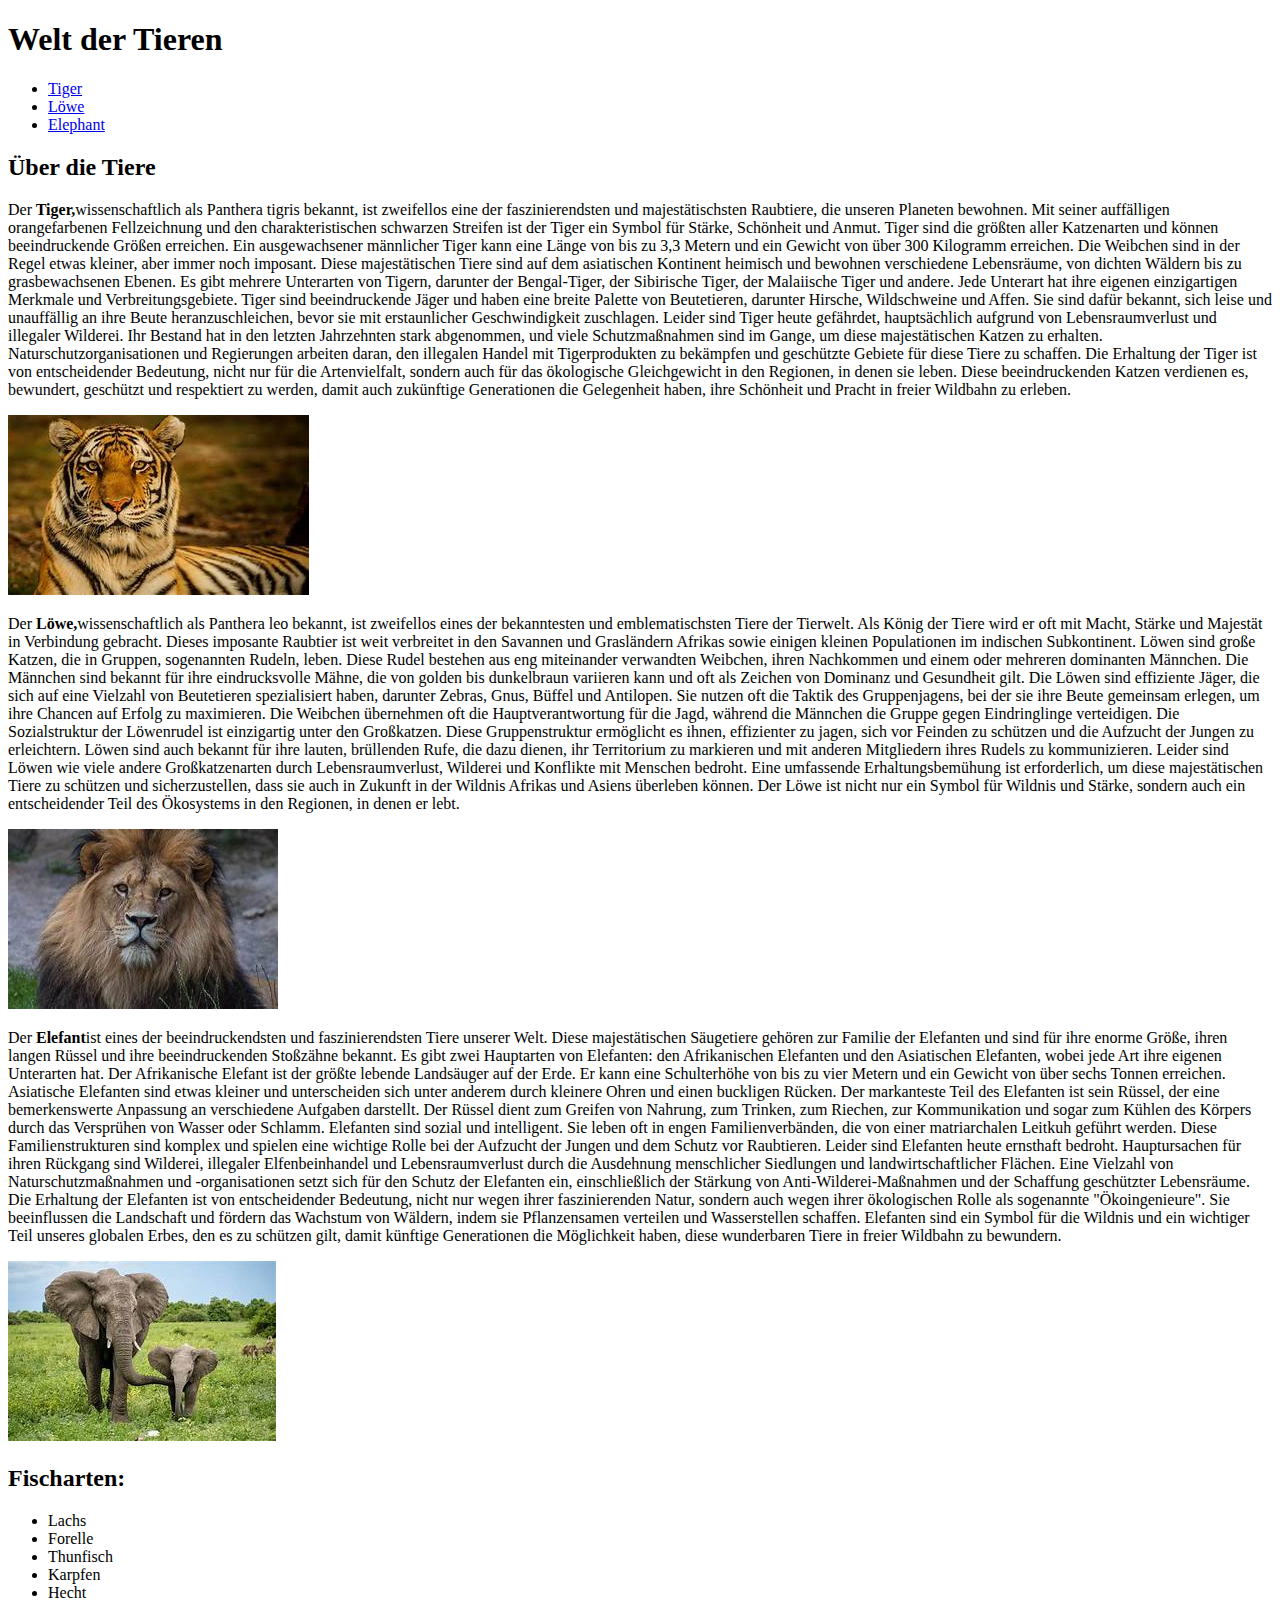
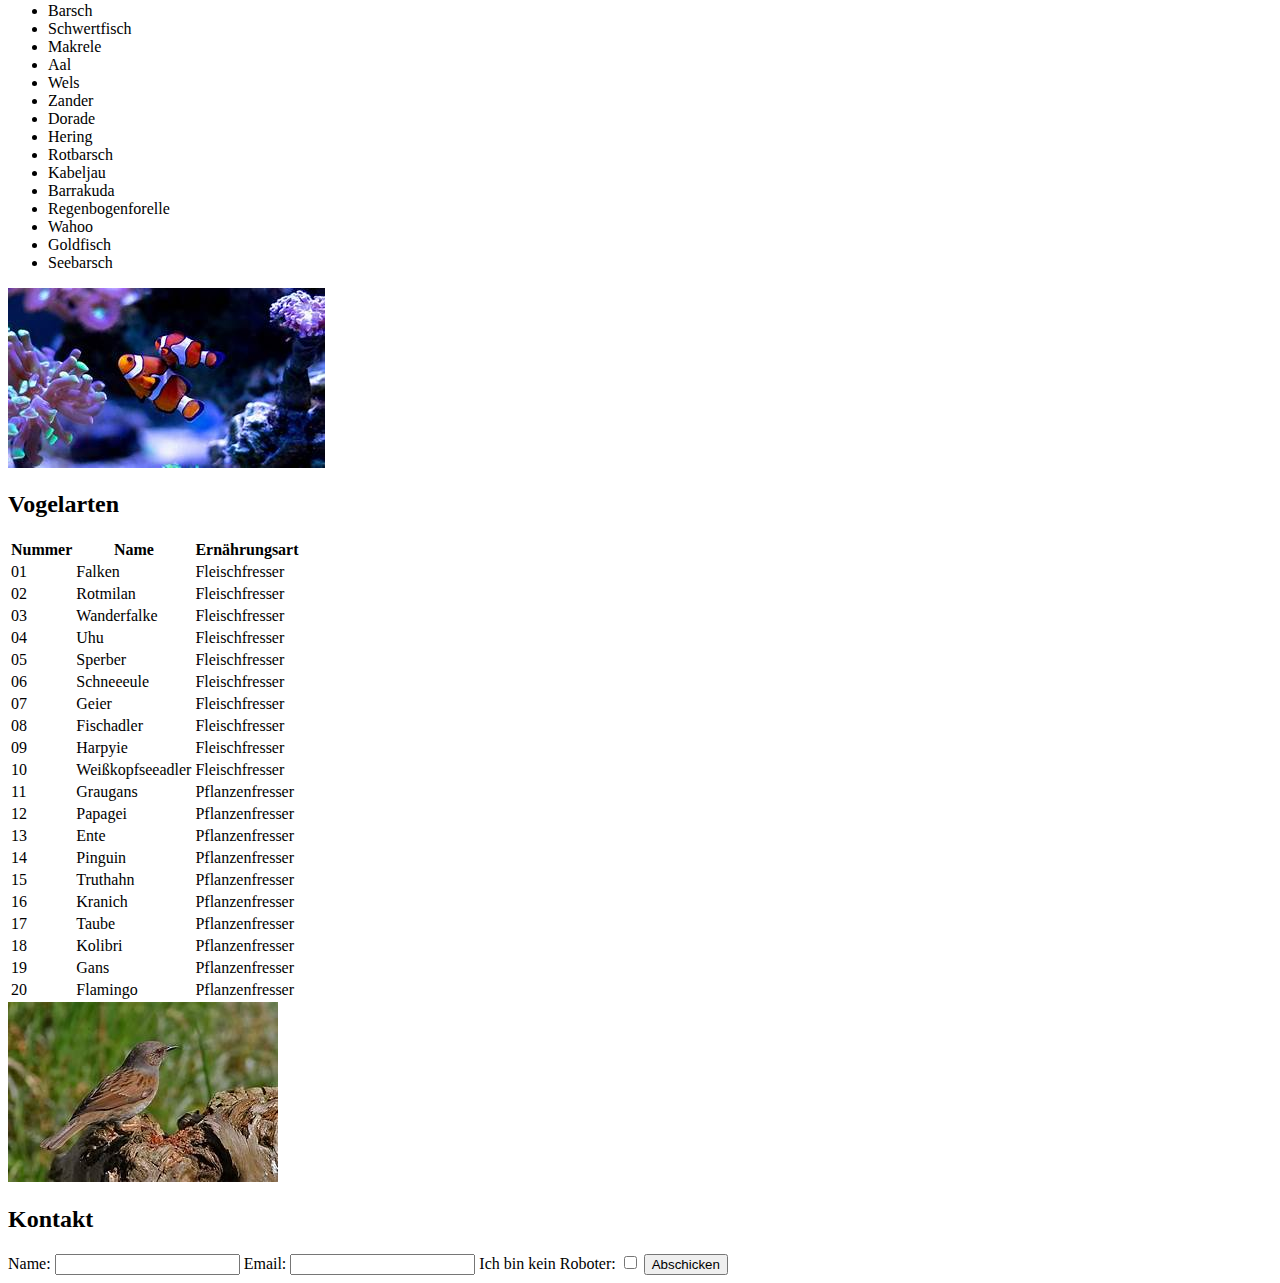
<file: https---github.com-Akule47-sj23-24-34aaif-wmc1/index.html>
<!DOCTYPE html>
<html lang="en">
<head>
    <meta charset="UTF-8">
    <meta name="viewport" content="width=device-width, initial-scale=1.0">
    <title>Sportverein</title>
</head>
<body>
    <header>
        <h1>Welt der Tieren</h1>
    </header>

    <nav>
        <ul>
            <li><a href="#tiger">Tiger</a></li>
            <li><a href="#löwe">Löwe</a></li>
            <li><a href="#elepthant">Elephant</a></li>
        </ul>
    </nav>

    <section id="verein">
        <h2>Über die Tiere</h2>

        <p>Der<strong> Tiger,</strong>wissenschaftlich als Panthera tigris bekannt, ist zweifellos eine der faszinierendsten und majestätischsten Raubtiere, die unseren Planeten bewohnen. Mit seiner auffälligen orangefarbenen Fellzeichnung und den charakteristischen schwarzen Streifen ist der Tiger ein Symbol für Stärke, Schönheit und Anmut.

            Tiger sind die größten aller Katzenarten und können beeindruckende Größen erreichen. Ein ausgewachsener männlicher Tiger kann eine Länge von bis zu 3,3 Metern und ein Gewicht von über 300 Kilogramm erreichen. Die Weibchen sind in der Regel etwas kleiner, aber immer noch imposant.
            
            Diese majestätischen Tiere sind auf dem asiatischen Kontinent heimisch und bewohnen verschiedene Lebensräume, von dichten Wäldern bis zu grasbewachsenen Ebenen. Es gibt mehrere Unterarten von Tigern, darunter der Bengal-Tiger, der Sibirische Tiger, der Malaiische Tiger und andere. Jede Unterart hat ihre eigenen einzigartigen Merkmale und Verbreitungsgebiete.
            
            Tiger sind beeindruckende Jäger und haben eine breite Palette von Beutetieren, darunter Hirsche, Wildschweine und Affen. Sie sind dafür bekannt, sich leise und unauffällig an ihre Beute heranzuschleichen, bevor sie mit erstaunlicher Geschwindigkeit zuschlagen.
            
            Leider sind Tiger heute gefährdet, hauptsächlich aufgrund von Lebensraumverlust und illegaler Wilderei. Ihr Bestand hat in den letzten Jahrzehnten stark abgenommen, und viele Schutzmaßnahmen sind im Gange, um diese majestätischen Katzen zu erhalten. Naturschutzorganisationen und Regierungen arbeiten daran, den illegalen Handel mit Tigerprodukten zu bekämpfen und geschützte Gebiete für diese Tiere zu schaffen.
            
            Die Erhaltung der Tiger ist von entscheidender Bedeutung, nicht nur für die Artenvielfalt, sondern auch für das ökologische Gleichgewicht in den Regionen, in denen sie leben. Diese beeindruckenden Katzen verdienen es, bewundert, geschützt und respektiert zu werden, damit auch zukünftige Generationen die Gelegenheit haben, ihre Schönheit und Pracht in freier Wildbahn zu erleben.</p>
        <img src="th.jpeg">

        <p>Der<strong> Löwe,</strong>wissenschaftlich als Panthera leo bekannt, ist zweifellos eines der bekanntesten und emblematischsten Tiere der Tierwelt. Als König der Tiere wird er oft mit Macht, Stärke und Majestät in Verbindung gebracht. Dieses imposante Raubtier ist weit verbreitet in den Savannen und Grasländern Afrikas sowie einigen kleinen Populationen im indischen Subkontinent.

            Löwen sind große Katzen, die in Gruppen, sogenannten Rudeln, leben. Diese Rudel bestehen aus eng miteinander verwandten Weibchen, ihren Nachkommen und einem oder mehreren dominanten Männchen. Die Männchen sind bekannt für ihre eindrucksvolle Mähne, die von golden bis dunkelbraun variieren kann und oft als Zeichen von Dominanz und Gesundheit gilt.
            
            Die Löwen sind effiziente Jäger, die sich auf eine Vielzahl von Beutetieren spezialisiert haben, darunter Zebras, Gnus, Büffel und Antilopen. Sie nutzen oft die Taktik des Gruppenjagens, bei der sie ihre Beute gemeinsam erlegen, um ihre Chancen auf Erfolg zu maximieren. Die Weibchen übernehmen oft die Hauptverantwortung für die Jagd, während die Männchen die Gruppe gegen Eindringlinge verteidigen.
            
            Die Sozialstruktur der Löwenrudel ist einzigartig unter den Großkatzen. Diese Gruppenstruktur ermöglicht es ihnen, effizienter zu jagen, sich vor Feinden zu schützen und die Aufzucht der Jungen zu erleichtern. Löwen sind auch bekannt für ihre lauten, brüllenden Rufe, die dazu dienen, ihr Territorium zu markieren und mit anderen Mitgliedern ihres Rudels zu kommunizieren.
            
            Leider sind Löwen wie viele andere Großkatzenarten durch Lebensraumverlust, Wilderei und Konflikte mit Menschen bedroht. Eine umfassende Erhaltungsbemühung ist erforderlich, um diese majestätischen Tiere zu schützen und sicherzustellen, dass sie auch in Zukunft in der Wildnis Afrikas und Asiens überleben können. Der Löwe ist nicht nur ein Symbol für Wildnis und Stärke, sondern auch ein entscheidender Teil des Ökosystems in den Regionen, in denen er lebt.</p>
            <img src="th (2).jpeg">

            <p>Der<strong> Elefant</strong>ist eines der beeindruckendsten und faszinierendsten Tiere unserer Welt. Diese majestätischen Säugetiere gehören zur Familie der Elefanten und sind für ihre enorme Größe, ihren langen Rüssel und ihre beeindruckenden Stoßzähne bekannt. Es gibt zwei Hauptarten von Elefanten: den Afrikanischen Elefanten und den Asiatischen Elefanten, wobei jede Art ihre eigenen Unterarten hat.

                Der Afrikanische Elefant ist der größte lebende Landsäuger auf der Erde. Er kann eine Schulterhöhe von bis zu vier Metern und ein Gewicht von über sechs Tonnen erreichen. Asiatische Elefanten sind etwas kleiner und unterscheiden sich unter anderem durch kleinere Ohren und einen buckligen Rücken.
                
                Der markanteste Teil des Elefanten ist sein Rüssel, der eine bemerkenswerte Anpassung an verschiedene Aufgaben darstellt. Der Rüssel dient zum Greifen von Nahrung, zum Trinken, zum Riechen, zur Kommunikation und sogar zum Kühlen des Körpers durch das Versprühen von Wasser oder Schlamm.
                
                Elefanten sind sozial und intelligent. Sie leben oft in engen Familienverbänden, die von einer matriarchalen Leitkuh geführt werden. Diese Familienstrukturen sind komplex und spielen eine wichtige Rolle bei der Aufzucht der Jungen und dem Schutz vor Raubtieren.
                
                Leider sind Elefanten heute ernsthaft bedroht. Hauptursachen für ihren Rückgang sind Wilderei, illegaler Elfenbeinhandel und Lebensraumverlust durch die Ausdehnung menschlicher Siedlungen und landwirtschaftlicher Flächen. Eine Vielzahl von Naturschutzmaßnahmen und -organisationen setzt sich für den Schutz der Elefanten ein, einschließlich der Stärkung von Anti-Wilderei-Maßnahmen und der Schaffung geschützter Lebensräume.
                
                Die Erhaltung der Elefanten ist von entscheidender Bedeutung, nicht nur wegen ihrer faszinierenden Natur, sondern auch wegen ihrer ökologischen Rolle als sogenannte "Ökoingenieure". Sie beeinflussen die Landschaft und fördern das Wachstum von Wäldern, indem sie Pflanzensamen verteilen und Wasserstellen schaffen. Elefanten sind ein Symbol für die Wildnis und ein wichtiger Teil unseres globalen Erbes, den es zu schützen gilt, damit künftige Generationen die Möglichkeit haben, diese wunderbaren Tiere in freier Wildbahn zu bewundern.</p>
                <img src="th (3).jpeg">
    </section>

    <section id="sektionen">
        <h2>Fischarten:</h2>

            <ul>
                <li>Lachs</li>
                <li>Forelle</li>
                <li>Thunfisch</li>
                <li>Karpfen</li>
                <li>Hecht</li>
                <li>Barsch</li>
                <li>Schwertfisch</li>
                <li>Makrele</li>
                <li>Aal</li>
                <li>Wels</li>
                <li>Zander</li>
                <li>Dorade</li>
                <li>Hering</li>
                <li>Rotbarsch</li>
                <li>Kabeljau</li>
                <li>Barrakuda</li>
                <li>Regenbogenforelle</li>
                <li>Wahoo</li>
                <li>Goldfisch</li>
                <li>Seebarsch</li>
            </ul>

            <img src="th (5).jpeg">

    </section>

    
        <h2>Vogelarten</h2>
        <table>
            <thead>
                <tr>
                    <th>Nummer</th>
                    <th>Name</th>
                    <th>Ernährungsart</th>
                </tr>
            </thead>
            <tbody>
                <tr>
                    <td>01</td>
                    <td>Falken </td>
                    <td>Fleischfresser</td>
                </tr>
                <tr>
                    <td>02</td>
                    <td>Rotmilan </td>
                    <td>Fleischfresser</td>
                </tr>
                <tr>
                    <td>03</td>
                    <td>Wanderfalke </td>
                    <td>Fleischfresser</td>
                </tr>
                <tr>
                    <td>04</td>
                    <td>Uhu </td>
                    <td>Fleischfresser</td>
                </tr>
                <tr>
                    <td>05</td>
                    <td>Sperber </td>
                    <td>Fleischfresser</td>
                </tr>
                <tr>
                    <td>06</td>
                    <td>Schneeeule </td>
                    <td>Fleischfresser</td>
                </tr>
                <tr>
                    <td>07</td>
                    <td>Geier </td>
                    <td>Fleischfresser</td>
                </tr>
                <tr>
                    <td>08</td>
                    <td>Fischadler </td>
                    <td>Fleischfresser</td>
                </tr>
                <tr>
                    <td>09</td>
                    <td>Harpyie </td>
                    <td>Fleischfresser</td>
                </tr>
                <tr>
                    <td>10</td>
                    <td>Weißkopfseeadler</td>
                    <td>Fleischfresser</td>
                </tr>
                <tr>
                    <td>11</td>
                    <td>Graugans </td>
                    <td>Pflanzenfresser</td>
                </tr>
                <tr>
                    <td>12</td>
                    <td>Papagei </td>
                    <td>Pflanzenfresser</td>
                </tr>
                <tr>
                    <td>13</td>
                    <td>Ente </td>
                    <td>Pflanzenfresser</td>
                </tr>
                <tr>
                    <td>14</td>
                    <td>Pinguin </td>
                    <td>Pflanzenfresser</td>
                </tr>
                <tr>
                    <td>15</td>
                    <td>Truthahn </td>
                    <td>Pflanzenfresser</td>
                </tr>
                <tr>
                    <td>16</td>
                    <td>Kranich </td>
                    <td>Pflanzenfresser</td>
                </tr>
                <tr>
                    <td>17</td>
                    <td>Taube </td>
                    <td>Pflanzenfresser</td>
                </tr>
                <tr>
                    <td>18</td>
                    <td>Kolibri </td>
                    <td>Pflanzenfresser</td>
                </tr>
                <tr>
                    <td>19</td>
                    <td>Gans </td>
                    <td>Pflanzenfresser</td>
                </tr>
                <tr>
                    <td>20</td>
                    <td>Flamingo </td>
                    <td>Pflanzenfresser</td>
                </tr>
                </tbody>
            
        </table>

        <img src="th (4).jpeg">

    </section>

    <footer id="kontakt">
        <h2>Kontakt</h2>
        <form>
            Name: <input type="text">

            Email: <input type="text">

            Ich bin kein Roboter: <input type="checkbox">

            <button>Abschicken</button>

            <script>
                const btn = document.querySelector("button");
                
                btn.addEventListener('click', function() {
                    alert("Sie wurden in den Newsletter-Verteiler aufgenommen!");
                });
            </script>
        </form>
    </footer>
</body>
</html>
</file>
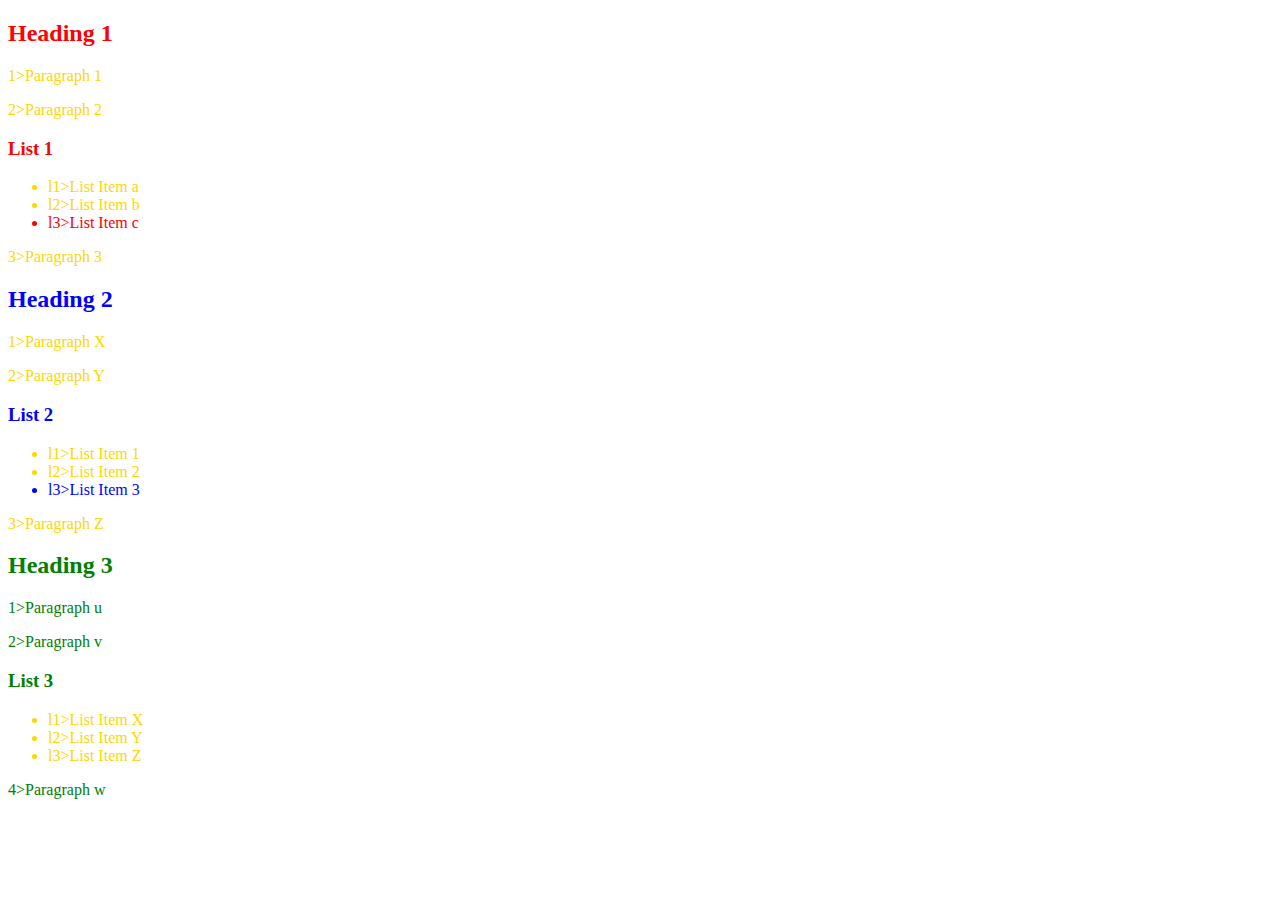
<file: https---github.com-Akule47-sj23-24-34aaif-wmc1/Sectoren.html>
<!DOCTYPE html>
<html lang="en">
<head>
    <meta charset="UTF-8">
    <meta name="viewport" content="width=device-width, initial-scale=1.0">
    <title>Document</title>
    <style>
        .red {
            color: red;
        }
        .blue {
            color: blue;
        }
        .green {
            color: green;
        }
        
        
        /* 
            In der jeweiligen Aufgabe ist gegeben, welche Elemente selektiert werden sollen.
            Im CSS ist dann jeweils nur die Farbe auf Gold zu setzen (es geht ja nur um die Selektoren!).
            Fügen Sie ihre CSS-Codes unter der Aufgabe ein, und kommentieren Sie sie aus!         
        */

        /* AUFGABE 0: Selektieren Sie alle Elemente */
        /* * { color: gold; } 
        

        

        /* AUFGABE 1: 1>Paragraph 1 in der ersten Section */

        #sec1 class-1 {color: gold;}   /*Mit #sec1 und class.1 wählen wir die Section 1 aus 




        /* AUFGABE 2: selektiere 3>Paragraph Z */

        #sec2 class-2 {color: gold;}   /*Mit #sec2 und class.2 wählen wir die Section 3 aus 
       



        /* AUFGABE 3: 2>Paragraph in erster und zweiter Section */
       
       #sec1 class-2
       #sec2 class-2 {color: gold;}   /*Mit dem #sec... und class.... selektieren wir die Sectionen 1 und 2 aus 




        /* AUFGABE 4: 3>Paragraph Z in der zweiten Section */


         #sec2 class-2 {color: gold;}   /*Z in der zweiten Section ausgewählt 




        /* AUFGABE 5: alle gruenen list items */


        .green li {color: gold;}  /*Alle grünen list items ausgewält mit color gold




       
        /* AUFGABE 6: jeweils die ersten beiden list items */

        li:first-child, li:nth-child(2) {color: gold;}  /*Der ul li:nth-child code ist selektiert die items die unselektiert sind...



 
       
        /* AUFGABE 7: jeweils die ersten beiden list items der blauen und gruenen section */


        #sec1 .blue li:nth-child(-n+2),
            #sec3 .green li:nth-child(-n+2) { color: gold; }    /*Das gleiche Prinzip mit der Aufgabe 6 doch jz mit einem andere code
    



        
        /* AUFGABE 8: Paragraphs in den ersten beiden Sections  */


        #sec1 p,
        #sec2 p { color: gold; }    /*Mit dem #sec... p die Sectionen ausgewählt


            

    Manche Aufgaben mit der Hilfe von der Seite gemacht: https://flukeout.github.io/
       
       


       
    </style>
</head>
<body>
    <section id="sec1" class="red">
        <div>
            <h2>Heading 1</h2>
            <p class="class-1">
                1>Paragraph 1
            </p>
            <p class="class-2">
                2>Paragraph 2
            </p>
            <div>
                <h3>List 1</h3>
                <ul>
                    <li>l1>List Item a</li>
                    <li>l2>List Item b</li>
                    <li>l3>List Item c</li>
                </ul>
                <p class="class-3">
                    3>Paragraph 3
                </p>
            </div>
        </div>
    </section>
    <section id="sec2" class="blue">
        <div>
            <h2>Heading 2</h2>
            <p class="class-1" id="id1">
                1>Paragraph X
            </p>
            <p class="class-2" id="id2">
                2>Paragraph Y
            </p>
            <div id="id3">
                <h3>List 2</h3>
                <ul>
                    <li>l1>List Item 1</li>
                    <li>l2>List Item 2</li>
                    <li>l3>List Item 3</li>
                </ul>
                <p class="class-2">
                    3>Paragraph Z
                </p>
            </div>
        </div>
    </section>
    <section class="green">
        <div>
            <h2>Heading 3</h2>
            <p>
                1>Paragraph u
            </p>
            <p>
                2>Paragraph v
            </p>
            <div>
                <h3>List 3</h3>
                <ul>
                    <li>l1>List Item X</li>
                    <li>l2>List Item Y</li>
                    <li>l3>List Item Z</li>
                </ul>
                <p>
                    4>Paragraph w
                </p>
            </div>            
        </div>
    </section>
</body>
</html>
</file>
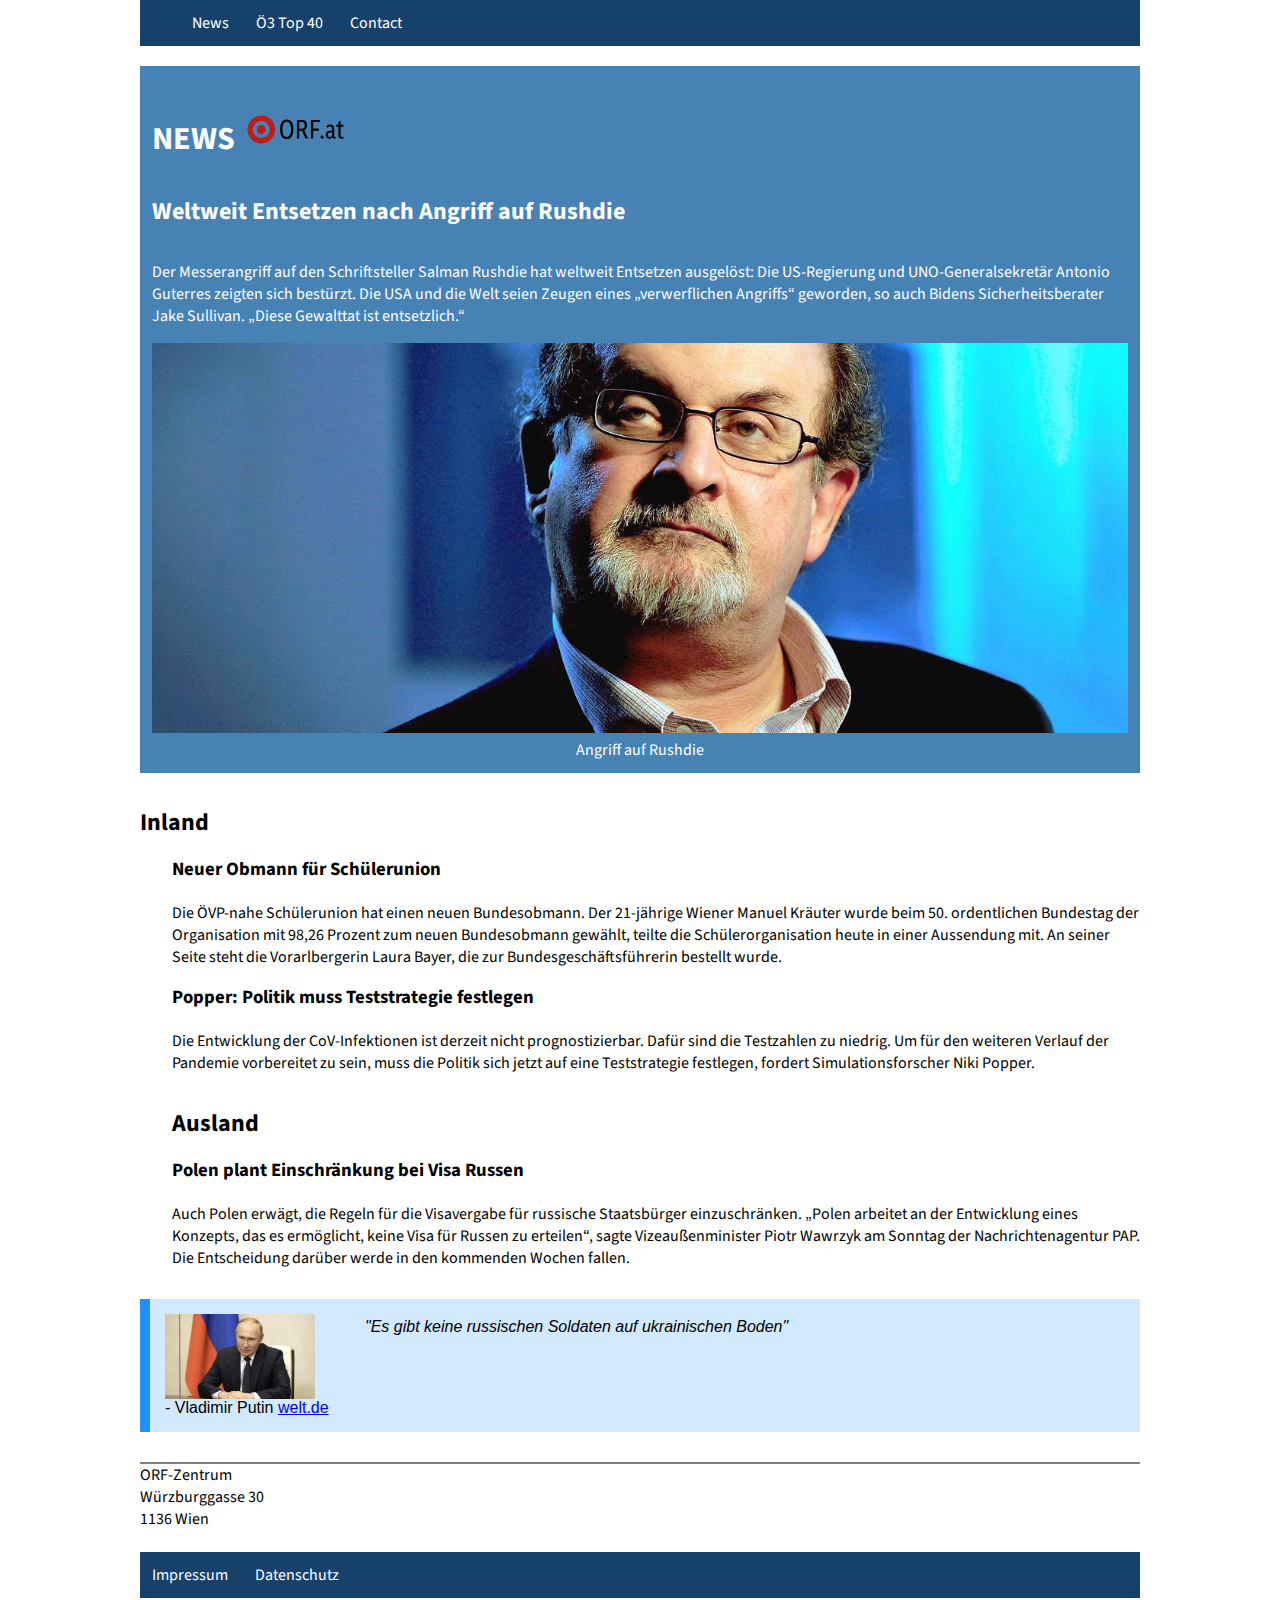
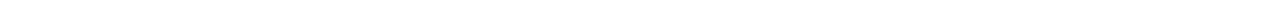
<file: ORF1/orf.html>
<!doctype html>
<html lang="de">
    <head>
        <meta charset="UTF-8">
        <meta name="viewport"
              content="width=device-width, user-scalable=no, initial-scale=1.0, maximum-scale=1.0, minimum-scale=1.0">
        <meta http-equiv="X-UA-Compatible" content="ie=edge">
        <title>Weltweit Entsetzen nach Angriff auf Rushdie</title>
        <link rel="stylesheet" href="css/styles.css">
        <script src="js/orf.js"></script>
    </head>
    <body>
        <nav class="navbar">
            <input type="checkbox" id="menu-toggle">
            <label for="menu-toggle" class="menu-icon">
                <span></span>
                <span></span>
                <span></span>
            </label>
            <ul class="menu">
                <a href="#" class="nav-options">News</a>
                <a href="#" class="nav-options">Ö3 Top 40</a>
                <a href="#" class="nav-options" onclick="toggleContactForm()">Contact</a>
            </ul>
        </nav>
    
        <section class="contact-form" id="contact-form">
            <h2>Kontakt</h2>
            <form>
                <label for="name">Ihr Name:</label>
                <input type="text" id="name" name="name" required>
    
                <label for="email">Ihre Email:</label>
                <input type="email" id="email" name="email" required>
    
                <label for="message">Ihre Nachricht:</label>
                <textarea id="message" name="message" rows="4" required></textarea>
    
                <label>
                    <input type="checkbox" name="agree" required="">
                    <p>Lorem ipsum dolor sit amet, consectetur adipisicing elit. 
                        Earum explicabo molestiae tenetur totam. Alias delectus dicta eius eligendi expedita  iste iusto nesciunt placeat quod repellat suscipit, 
                        unde ut veritatis vooluptatibus?
                    </p>
                </label>

                
                <button type="submit">Absenden</button>
            </form>
        </section>
        <br><br><br>
        <main>
            <h1>NEWS <img src="img/orf_logo.svg" alt="ORF-Logo"></h1>
            <h2>Weltweit Entsetzen nach Angriff auf Rushdie</h2>
            <p class="main-text">Der Messerangriff auf den Schriftsteller Salman Rushdie hat weltweit Entsetzen ausgelöst: Die US-Regierung und UNO-Generalsekretär Antonio Guterres zeigten sich bestürzt.
                Die USA und die Welt seien Zeugen eines „verwerflichen Angriffs“ geworden, so auch Bidens Sicherheitsberater Jake Sullivan. „Diese Gewalttat ist entsetzlich.“
            </p>
            <img src="img/main_image.jpg" alt="Main Image" class="main-img">
            <p class="text-center">Angriff auf Rushdie</p>
        </main>
        <section class="inland">
            <h2>Inland</h2>
            <section class="writing">
                <h3>Neuer Obmann für Schülerunion</h3>
                <p>
                    Die ÖVP-nahe Schülerunion hat einen neuen Bundesobmann. Der 21-jährige Wiener Manuel Kräuter wurde beim
                    50. ordentlichen Bundestag der Organisation mit 98,26 Prozent zum neuen Bundesobmann gewählt, teilte die Schülerorganisation heute in einer Aussendung mit.
                    An seiner Seite steht die Vorarlbergerin Laura Bayer, die zur Bundesgeschäftsführerin bestellt wurde.
                </p>
                <h3>Popper: Politik muss Teststrategie festlegen</h3>
                <p>
                    Die Entwicklung der CoV-Infektionen ist derzeit nicht prognostizierbar. Dafür sind die Testzahlen zu niedrig.
                    Um für den weiteren Verlauf der Pandemie vorbereitet zu sein, muss die Politik sich jetzt auf eine Teststrategie festlegen, fordert Simulationsforscher Niki Popper.
                </p>
            </section>
        </section>
        <section class="ausland">
            <section class="writing">
                <h2>Ausland</h2>
                <h3>Polen plant Einschränkung bei Visa Russen</h3>
                <p>
                    Auch Polen erwägt, die Regeln für die Visavergabe für russische Staatsbürger einzuschränken.
                    „Polen arbeitet an der Entwicklung eines Konzepts, das es ermöglicht, keine Visa für Russen zu erteilen“,
                    sagte Vizeaußenminister Piotr Wawrzyk am Sonntag der Nachrichtenagentur PAP. Die Entscheidung darüber werde in den kommenden Wochen fallen.
                </p>
            </section>
        </section>
        <figure>
            <blockquote>
                <img src="img/putin.jpg" alt="Putin" class="putin-img">
                <p>"Es gibt keine russischen Soldaten auf ukrainischen Boden" </p>
                <cite>
                    - Vladimir Putin <a href="https://www.welt.de/politik/ausland/article239183529/Ukraine-und-Russland-tauschen-an-Front-Leichen-von-Soldaten-aus.html">welt.de</a>
                </cite>
            </blockquote>
        </figure>
        <p class="adresse">
            ORF-Zentrum <br>
            Würzburggasse 30 <br>
            1136 Wien <br><br>
        </p>
        <footer>
            <a href="#" class="nav-options">Impressum</a>
            <a href="#" class="nav-options">Datenschutz</a>
        </footer>
    </body>
</html>
</file>
<file: ORF1/css/styles.css>
@import url('https://fonts.googleapis.com/css2?family=Source+Sans+Pro&display=swap');



*{
    max-width: 1000px;
    margin: auto;
}
body {
    font-family: 'Source Sans Pro', sans-serif;
}

.text-center {
    text-align: center;
}


nav {
    position: fixed;
    background-color: #16416B;
    width: 100%;
    padding: 0.75rem;
    padding-left: 0rem;
    padding-right: 0rem;
}

.nav-options {
    color: white;
    text-decoration: none;
    padding: 0.75rem;
}

.nav-options:hover {
    background-color: steelblue;
}

footer {
    background-color: #16416B;
    width: 100%;
    padding: 0.75rem;
    padding-left: 0rem;
    padding-right: 0rem;
}

#menu-toggle {
    display: none;
}

.menu-icon {
    display: none;
    cursor: pointer;
}


@media (max-width: 600px) {
    .menu {
        display: none;
    }

    .menu-icon {
        display: block;
    }

    .menu-icon span {
        background-color: white;
        display: block;
        width: 25px;
        height: 3px;
        margin: 5px;
    }

    #menu-toggle:checked + .menu-icon + .menu {
        display: block;
        position: absolute;
        top: 100%;
        left: 0;
        width: 100%;
        background: #16416B;
    }

    .nav-options {
        display: block;
        color: white;
        text-decoration: none;
        padding: 1rem;
    }
}

.adresse {
    border-top: grey 0.15rem solid;
}


main {
    background-color: steelblue;
    padding: 0.75rem;
    color: white;
}

.main-img {
    width: 100%;
}

.main-text {
    margin: 2rem 0rem 1rem;
}

h1, h2{
    padding-top: 2rem;
}

h3 {
    padding: 1rem 0rem 1.25rem 0rem;
}

.writing {
    padding-left: 2rem;
}


blockquote {
    margin-top: 1.875rem;
    margin-bottom: 1.875rem;
    background-color: rgba(30, 144, 255, 0.2);
    border-left: 10px solid dodgerblue;
    padding: 15px 15px 15px 15px;

    text-align: left;
    position: relative;
    overflow: hidden; 
}

blockquote img {
    width: 9.375rem;
    float: left;
    margin-right: 3.125rem;
}

blockquote p {
    font-style: italic;
    font-family: Arial, sans-serif;
    display: inline-block; 
    vertical-align: middle; 
    margin: auto;
}

blockquote cite {
    font-family: Arial, sans-serif;
    font-style: normal;
    clear: left; 
    display: block; 
    margin-top: 10px; 
}

.contact-form {
    display: none; 
    background-color: #f2f2f2;
    padding: 20px;
    border-radius: 10px;
    margin-top: 20px;
}

.contact-form label {
    display: block;
    margin-bottom: 8px;
}

.contact-form input,
.contact-form textarea {
    width: 100%;
    padding: 10px;
    margin-bottom: 15px;
    border: 1px solid #000000;
    border-radius: 5px;
    box-sizing: border-box;
}

.contact-form label {
    display: flex; 
    align-items: center; 
    margin-bottom: 8px;
}

.contact-form input[type="checkbox"] {
    margin-right: 10px; 
}

.contact-form button {
    background-color: #b4b3b3;
    color: rgb(0, 0, 0);
    padding: 10px 15px;
    border: none;
    border-radius: 5px;
    cursor: pointer;
}

.contact-form button:hover {
    background-color: #45a049;
}
</file>
